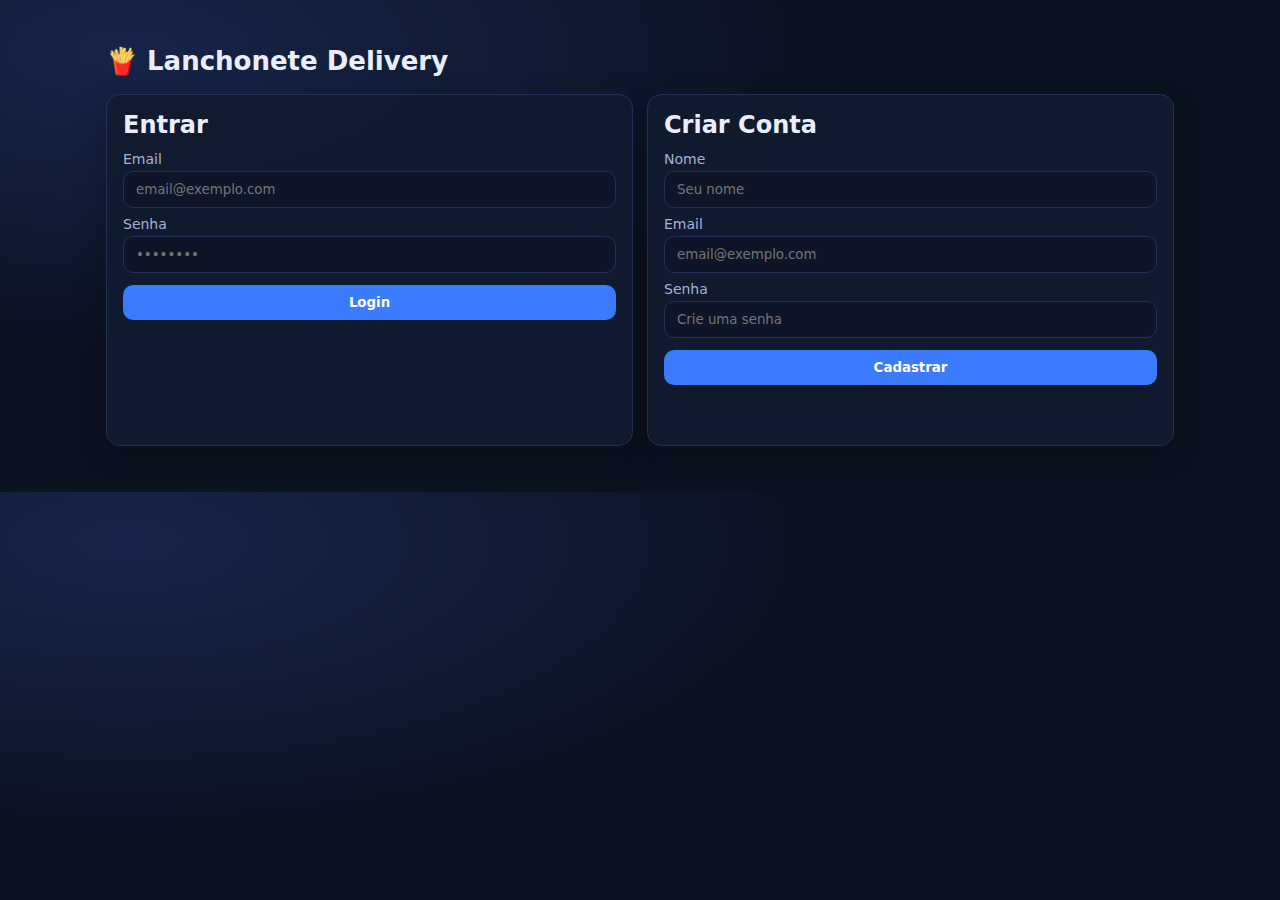
<file: backend/src/main/resources/static/index.html>
<!DOCTYPE html>
<html lang="pt-br">
<head>
  <meta charset="UTF-8" />
  <meta name="viewport" content="width=device-width, initial-scale=1.0"/>
  <title>Lanchonete - Login</title>
  <link rel="stylesheet" href="style.css">
  <script src="app.js" defer></script>
</head>
<body>
  <div class="container">
    <div class="topbar">
      <h1>🍟 Lanchonete Delivery</h1>
    </div>

    <div class="grid">
      <div class="card">
        <h2>Entrar</h2>
        <label>Email</label>
        <input id="loginEmail" type="email" placeholder="email@exemplo.com" />

        <label>Senha</label>
        <input id="loginSenha" type="password" placeholder="••••••••" />

        <button onclick="login()">Login</button>
        <p id="loginMsg" class="msg"></p>
      </div>

      <div class="card">
        <h2>Criar Conta</h2>
        <label>Nome</label>
        <input id="cadNome" type="text" placeholder="Seu nome" />

        <label>Email</label>
        <input id="cadEmail" type="email" placeholder="email@exemplo.com" />

        <label>Senha</label>
        <input id="cadSenha" type="password" placeholder="Crie uma senha" />

        <button onclick="cadastrar()">Cadastrar</button>
        <p id="cadMsg" class="msg"></p>
      </div>
    </div>
  </div>
</body>
</html>
</file>
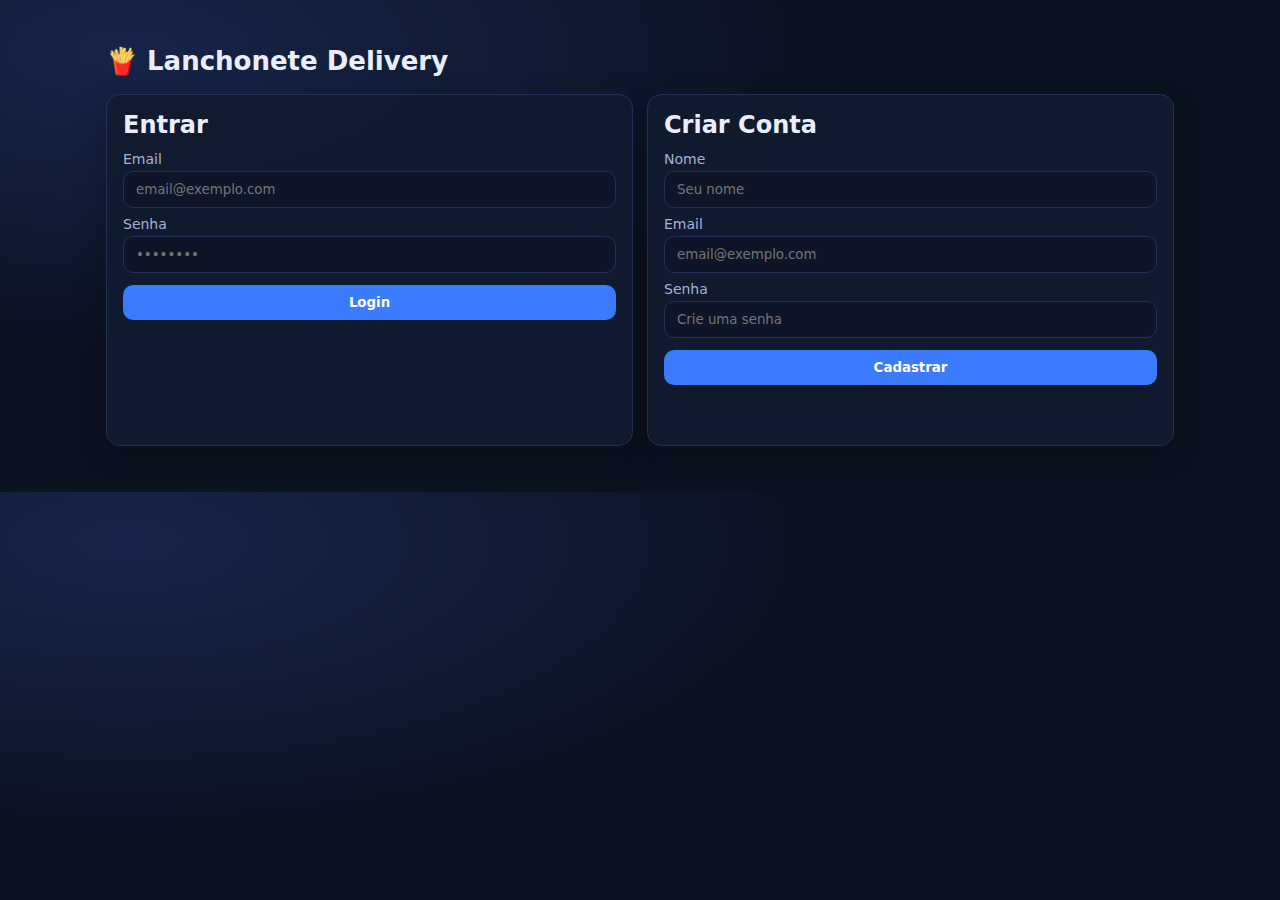
<file: backend/src/main/resources/static/clientes.html>
<!DOCTYPE html>
<html lang="pt-br">
<head>
  <meta charset="UTF-8" />
  <meta name="viewport" content="width=device-width, initial-scale=1.0"/>
  <title>Lanchonete - Clientes</title>
  <link rel="stylesheet" href="style.css">
  <script src="app.js" defer></script>
</head>
<body>
  <div class="container">
    <div class="topbar">
      <h1>👤 Clientes</h1>

      <div class="top-actions">
        <button class="btn-secondary" onclick="window.location.href='produtos.html'">Produtos</button>
        <button class="btn-secondary" onclick="window.location.href='pedidos.html'">Pedidos</button>
        <button class="btn-danger" onclick="logout()">Sair</button>
      </div>
    </div>

    <p id="userWelcome" class="msg"></p>

    <div class="grid">
      <div class="card">
        <h2>Novo Cliente</h2>

        <label>Nome</label>
        <input id="cNome" type="text" placeholder="Ex: Maria" />

        <label>Telefone</label>
        <input id="cTel" type="text" placeholder="Ex: 71999999999" />

        <label>Endereço</label>
        <input id="cEnd" type="text" placeholder="Ex: Rua A, 123" />

        <button onclick="criarCliente()">Salvar Cliente</button>
        <p id="clienteMsg" class="msg"></p>
      </div>

      <div class="card">
        <div class="card-head">
          <h2>Lista de Clientes</h2>
          <button class="btn-secondary" onclick="carregarClientes()">Atualizar</button>
        </div>

        <ul id="listaClientes" class="list"></ul>
      </div>
    </div>
  </div>
</body>
</html>
</file>
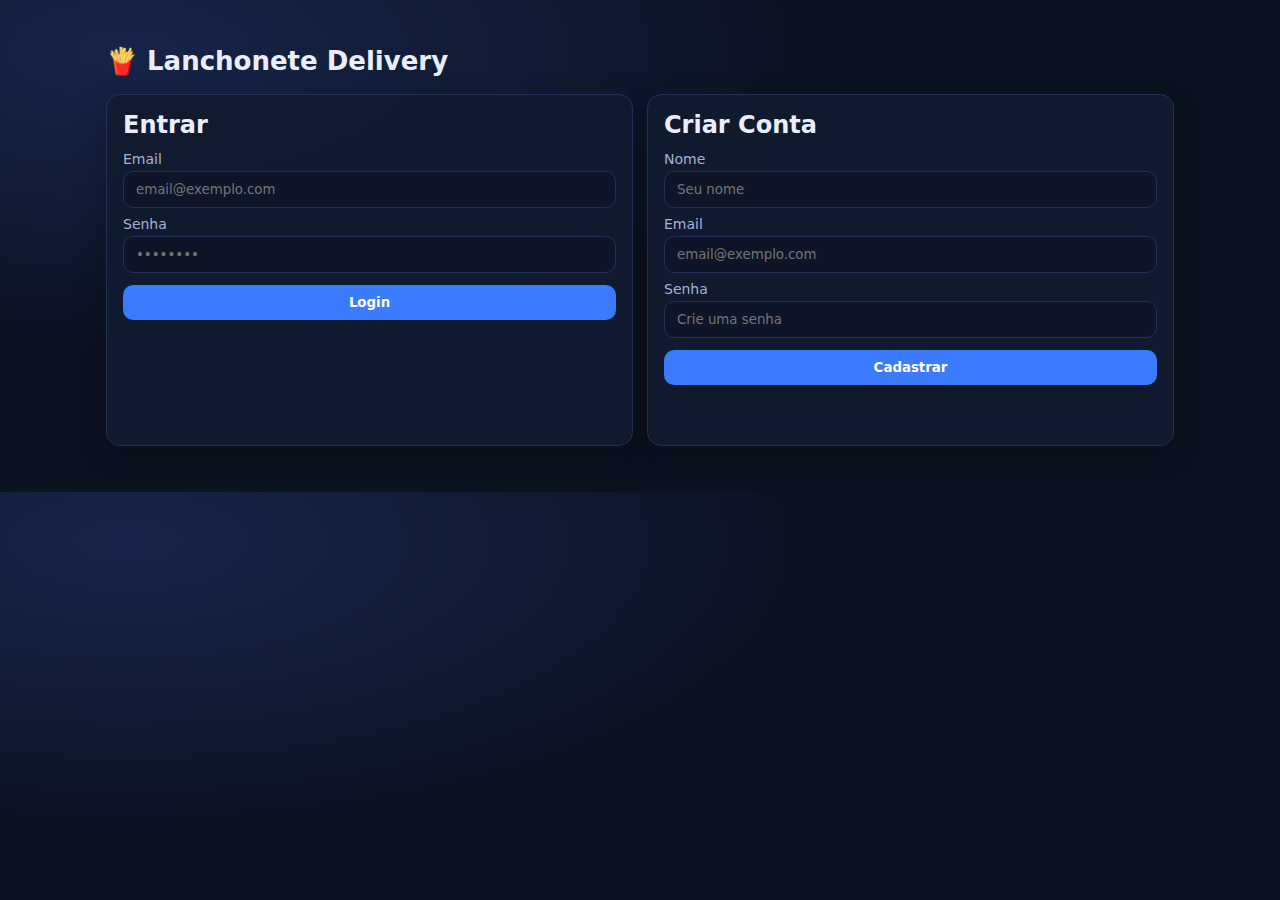
<file: backend/src/main/resources/static/pedidos.html>
<!DOCTYPE html>
<html lang="pt-br">
<head>
  <meta charset="UTF-8" />
  <meta name="viewport" content="width=device-width, initial-scale=1.0"/>
  <title>Lanchonete - Pedidos</title>
  <link rel="stylesheet" href="style.css">
  <script src="app.js" defer></script>
</head>
<body>
  <div class="container">
    <div class="topbar">
      <h1>🧾 Pedidos</h1>

      <div class="top-actions">
        <button class="btn-secondary" onclick="window.location.href='produtos.html'">Produtos</button>
        <button class="btn-secondary" onclick="window.location.href='clientes.html'">Clientes</button>
        <button class="btn-danger" onclick="logout()">Sair</button>
      </div>
    </div>

    <p id="userWelcome" class="msg"></p>

    <div class="grid">
      <div class="card">
        <h2>Novo Pedido</h2>

        <label>Cliente</label>
        <select id="clienteSelect"></select>

        <hr class="sep">

        <h3>Adicionar Item</h3>
        <label>Produto</label>
        <select id="produtoSelect"></select>

        <label>Quantidade</label>
        <input id="qtdInput" type="number" min="1" value="1" />

        <button onclick="adicionarItem()">Adicionar no pedido</button>

        <h3>Itens do pedido</h3>
        <ul id="itensLista" class="list"></ul>

        <button onclick="criarPedido()">Finalizar pedido</button>

        <p id="pedidoMsg" class="msg"></p>
      </div>

      <div class="card">
        <div class="card-head">
          <h2>Pedidos existentes</h2>
          <button class="btn-secondary" onclick="carregarPedidos()">Atualizar</button>
        </div>
        <ul id="pedidosLista" class="list"></ul>
      </div>
    </div>
  </div>
</body>
</html>
</file>
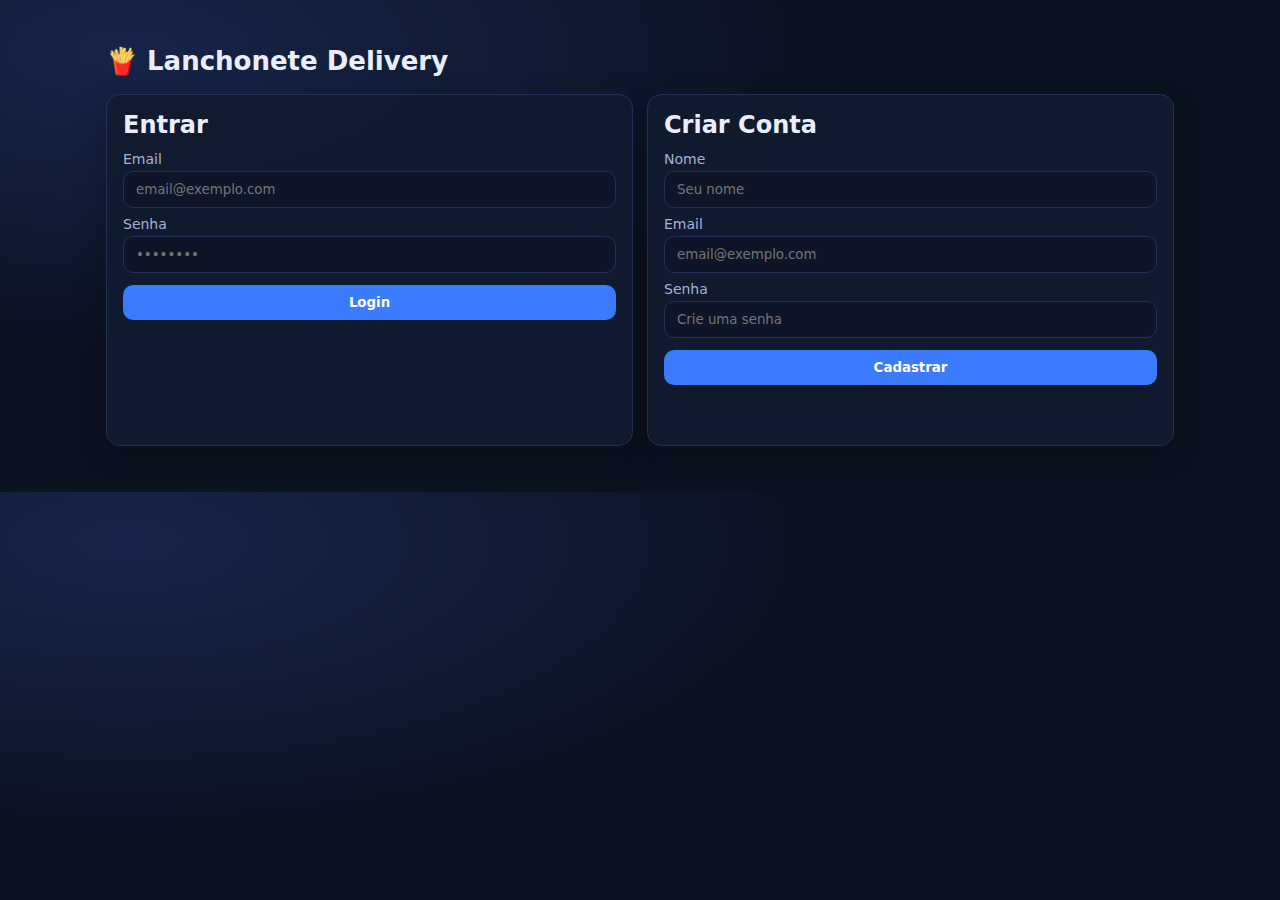
<file: backend/src/main/resources/static/produtos.html>
<!DOCTYPE html>
<html lang="pt-br">
<head>
  <meta charset="UTF-8" />
  <meta name="viewport" content="width=device-width, initial-scale=1.0"/>
  <title>Lanchonete - Produtos</title>
  <link rel="stylesheet" href="style.css">
  <script src="app.js" defer></script>
</head>
<body>
  <div class="container">
    <div class="topbar">
      <h1>🍔 Produtos</h1>

      <div class="top-actions">
        <button class="btn-secondary" onclick="window.location.href='clientes.html'">Clientes</button>
        <button class="btn-secondary" onclick="window.location.href='pedidos.html'">Pedidos</button>
        <button class="btn-danger" onclick="logout()">Sair</button>
      </div>
    </div>

    <p id="userWelcome" class="msg"></p>

    <div class="grid">
      <div class="card">
        <h2>Novo Produto</h2>

        <label>Nome</label>
        <input id="pNome" type="text" placeholder="Ex: X-Salada" />

        <label>Descrição</label>
        <input id="pDesc" type="text" placeholder="Ex: Pão, carne, queijo..." />

        <label>Preço</label>
        <input id="pPreco" type="number" step="0.01" placeholder="Ex: 30.50" />

        <label>Imagem (URL)</label>
        <input id="pImg" type="text" placeholder="https://tse1.mm.bing.net/th/id/OIP.jCq6pSyzNU6WlCeNoPAmEwHaE7?pid=Api&P=0&h=180" />

        <button onclick="criarProduto()">Salvar Produto</button>
        <p id="produtoMsg" class="msg"></p>
      </div>

      <div class="card">
        <div class="card-head">
          <h2>Lista de Produtos</h2>
          <button class="btn-secondary" onclick="carregarProdutos()">Atualizar</button>
        </div>

        <ul id="listaProdutos" class="list"></ul>
      </div>
    </div>
  </div>
</body>
</html>
</file>
<file: backend/src/main/resources/static/style.css>
:root{
  --bg:#0b1220;
  --card:#111a2e;
  --text:#e9eefc;
  --muted:#a7b1d6;
  --line:#223056;
  --btn:#3a7bfd;
  --btn2:#2a3557;
  --danger:#ff4d4d;
}

*{ box-sizing:border-box; font-family: system-ui, Arial; }
body{
  margin:0;
  background: radial-gradient(1200px 500px at 10% 10%, #172449 0%, var(--bg) 60%);
  color:var(--text);
}

.container{
  max-width: 1100px;
  margin: 30px auto;
  padding: 16px;
}

.topbar{
  display:flex;
  align-items:center;
  justify-content:space-between;
  gap:12px;
  margin-bottom: 18px;
}

.top-actions{ display:flex; gap:10px; flex-wrap:wrap; }

h1{ margin:0; font-size: 26px; }
h2{ margin:0 0 12px; }
h3{ margin: 14px 0 8px; color:var(--muted); }

.grid{
  display:grid;
  grid-template-columns: 1fr 1fr;
  gap: 14px;
}

.card{
  background: rgba(17,26,46,.95);
  border: 1px solid var(--line);
  border-radius: 14px;
  padding: 16px;
  box-shadow: 0 10px 30px rgba(0,0,0,.25);
}

.card-head{
  display:flex;
  align-items:center;
  justify-content:space-between;
  gap:12px;
}

label{ display:block; margin: 8px 0 4px; color:var(--muted); font-size: 14px; }

input, select{
  width:100%;
  padding: 10px 12px;
  border-radius: 10px;
  border: 1px solid var(--line);
  background:#0e1528;
  color:var(--text);
  outline:none;
}

button{
  width:100%;
  margin-top: 12px;
  padding: 10px 12px;
  border:none;
  border-radius: 10px;
  background: var(--btn);
  color: white;
  font-weight: 700;
  cursor:pointer;
}

.btn-secondary{
  width:auto;
  margin-top:0;
  background: var(--btn2);
}

.btn-danger{
  width:auto;
  margin-top:0;
  background: var(--danger);
}

.msg{
  margin-top: 10px;
  color: var(--muted);
  min-height: 18px;
}

.list{
  list-style:none;
  padding:0;
  margin: 10px 0 0;
}

.list li{
  padding: 10px;
  border: 1px solid var(--line);
  border-radius: 10px;
  margin-bottom: 8px;
  background:#0e1528;
}

.sep{
  border:0;
  border-top:1px solid var(--line);
  margin: 12px 0;
}

@media (max-width: 820px){
  .grid{ grid-template-columns: 1fr; }
}
</file>
